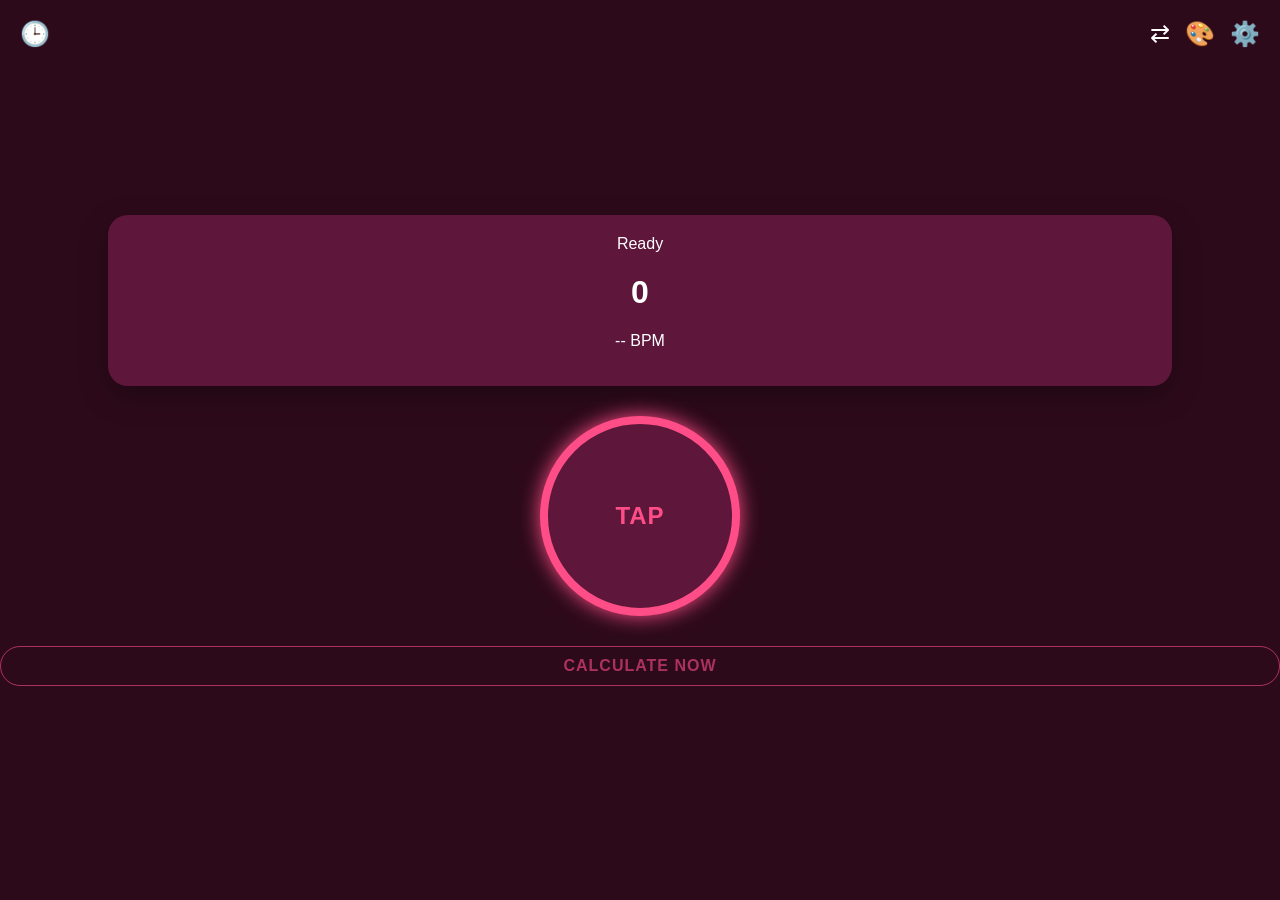
<file: index.html>
<!DOCTYPE html>
<html lang="en">
<head>
    <meta charset="UTF-8">
    <meta name="viewport" content="width=device-width, initial-scale=1.0, maximum-scale=1.0, user-scalable=no">
    <link rel="stylesheet" href="style.css">
    <title>BPM Prime 2.0.0</title>
</head>
<body class="theme-pink">

<header>
    <div class="icon-btn" onclick="toggleMenu('history-menu')">🕒</div>

    <div class="header-right">
        <div class="dropdown">
            <div class="icon-btn" onclick="toggleDropdown('modes-dropdown')">⇄</div>
            <div id="modes-dropdown" class="dropdown-content">
                <a onclick="showMode('tapper')">BPM Tapper</a>
                <a onclick="showMode('calc')">Manual Calculator</a>
            </div>
        </div>

        <div class="dropdown">
            <div class="icon-btn" onclick="toggleDropdown('theme-dropdown')">🎨</div>
            <div id="theme-dropdown" class="dropdown-content">
                <a onclick="setTheme('theme-pink')">Pink</a>
                <a onclick="setTheme('theme-dark')">Dark</a>
                <a onclick="setTheme('theme-mint')">Mint</a>
                <a onclick="setTheme('theme-blue')">Blue</a>
                <a onclick="setTheme('theme-white')">White</a>
            </div>
        </div>
        <div class="icon-btn" onclick="toggleMenu('settings-menu')">⚙️</div>
    </div>
</header>

<main id="view-tapper">
    <div class="stat-island">
        <div id="timer-display">Ready</div>
        <h1 id="count-display">0</h1>
        <p id="bpm-result">-- BPM</p>
    </div>
    <button id="tap-btn">TAP</button>
    <button class="main-calc" onclick="finishEarly()">CALCULATE NOW</button>
</main>

<main id="view-calc" style="display: none;">
    <div class="stat-island">
        <h2>Manual Calc</h2>
        <div class="input-group">
            <label>Seconds</label>
            <input type="number" id="manual-sec" placeholder="0">
        </div>
        <div class="input-group">
            <label>Taps</label>
            <input type="number" id="manual-taps" placeholder="0">
        </div>
        <button id="manual-calc-btn" onclick="calculateManual()">CALCULATE</button>
        <h1 id="manual-res">-- BPM</h1>
    </div>
</main>

<div id="history-menu" class="side-panel left">
    <h2>History</h2>
    <div id="history-list"></div>
    <button class="clear-btn" onclick="clearHistory()">CLEAR ALL</button>
    <button class="close-btn" onclick="toggleMenu('history-menu')">CLOSE</button>
</div>

<div id="settings-menu" class="side-panel right">
    <h2>Settings</h2>
    <div class="setting-item">
        <span>Timer (Sec)</span>
        <input type="number" id="timer-input" value="15" onchange="saveTimerSetting()">
    </div>
    <div class="setting-item">
        <span>Haptics</span>
        <label class="switch">
            <input type="checkbox" id="haptic-toggle" checked onchange="saveHapticSetting()">
            <span class="slider round"></span>
        </label>
    </div>
    <button class="close-btn" onclick="toggleMenu('settings-menu')">CLOSE</button>
</div>

<div id="finish-popup" class="modal-overlay">
    <div class="stat-island popup-content">
        <h2>Result</h2>
        <h1 id="popup-bpm">--</h1>
        <p>BPM</p>
        <p>Total Taps: <span id="popup-taps">0</span></p>
        <div class="adj-controls">
            <button class="small-btn" onclick="adjust(1)">+</button>
            <button class="small-btn" onclick="adjust(-1)">-</button>
        </div>
        <button id="save-btn" class="close-btn" onclick="closePopup()">SAVE & DONE</button>
    </div>
</div>


<script src="app.js"></script>
</body>
</html>
</file>
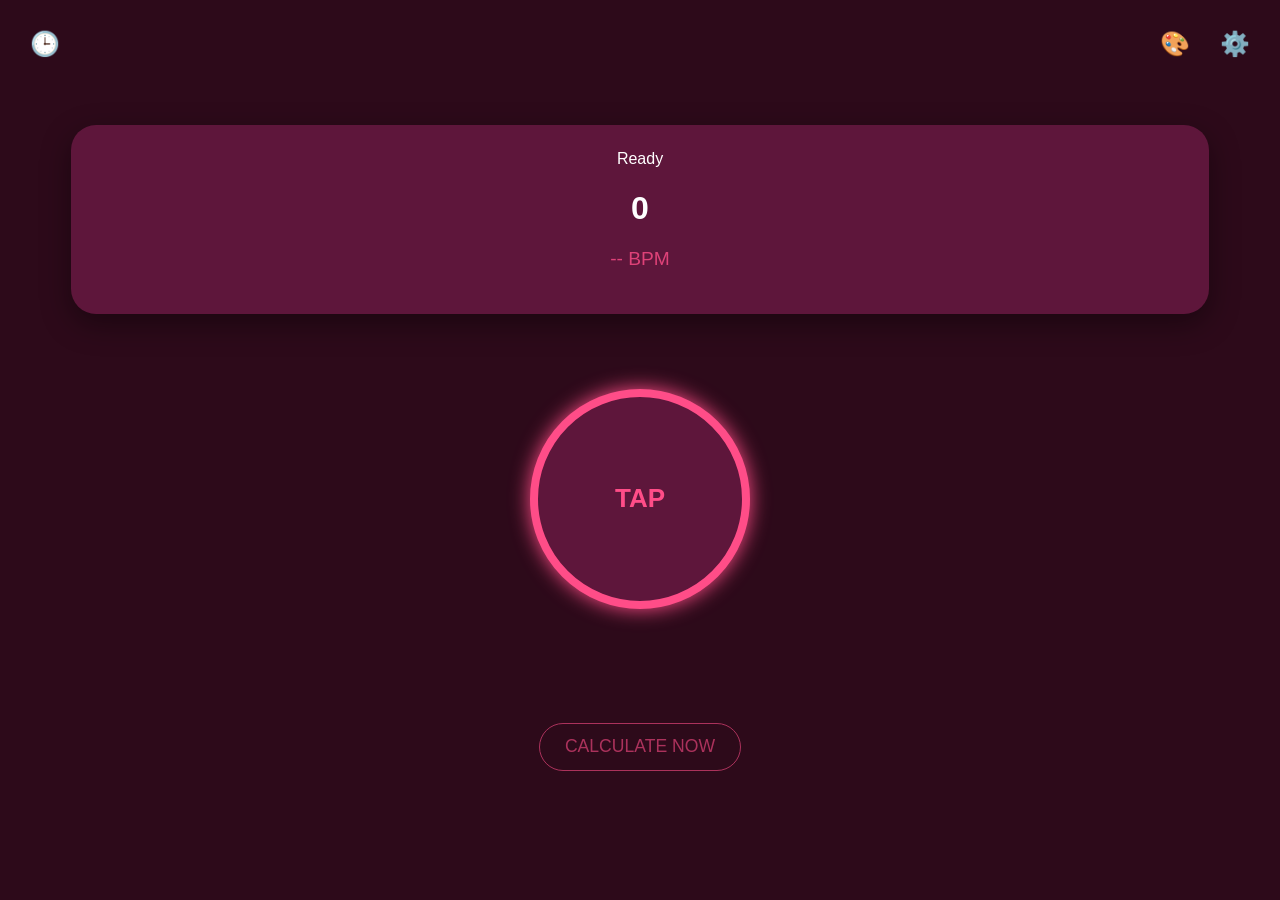
<file: app/src/main/assets/index.html>
<!DOCTYPE html>
<html lang="en">
<head>
    <meta charset="UTF-8">
    <meta name="viewport" content="width=device-width, initial-scale=1.0, maximum-scale=1.0, user-scalable=no">
    <link rel="stylesheet" href="style.css">
    <title>BPM Prime 1.1</title>
</head>
<body class="theme-pink">

    <header>
        <div class="icon-btn" onclick="toggleMenu('history-menu')">🕒</div>
        
        <div class="header-right">
            <div class="dropdown">
                <div class="icon-btn" onclick="toggleThemeMenu()" style="cursor: pointer;">🎨</div>
                <div id="theme-dropdown" class="dropdown-content">
                    <a onclick="setTheme('theme-pink')">Pink</a>
                    <a onclick="setTheme('theme-dark')">Dark</a>
                    <a onclick="setTheme('theme-mint')">Mint</a>
                    <a onclick="setTheme('theme-blue')">Blue</a>
                    <a onclick="setTheme('theme-white')">White</a>
                </div>
            </div>
            <div class="icon-btn" onclick="toggleMenu('settings-menu')">⚙️</div>
        </div>
    </header>

    <main id="ui">
        <div class="stat-island">
            <div id="timer-display">Ready</div>
            <h1 id="count-display">0</h1>
            <p id="bpm-result">-- BPM</p>
        </div>

        <button id="tap-btn">TAP</button>
        
        <button class="main-calc" onclick="finishEarly()">CALCULATE NOW</button>
    </main>

    <div id="history-menu" class="side-panel left">
    <h2>History</h2>
    <div id="history-list"></div>
    
    <button class="clear-btn" onclick="clearHistory()">CLEAR ALL</button>
    
    <button class="close-btn" onclick="toggleMenu('history-menu')">CLOSE</button>
</div>

    <div id="settings-menu" class="side-panel right">
        <h2>Settings</h2>
        <div class="setting-item">
            <span>Timer (Sec)</span>
            <input type="number" id="timer-input" value="15" onchange="saveTimerSetting()">
        </div>
        <div class="setting-item">
            <span>Haptics</span>
            <label class="switch">
                <input type="checkbox" id="haptic-toggle" checked onchange="saveHapticSetting()">
                <span class="slider round"></span>
            </label>
        </div>
        <button class="close-btn" onclick="toggleMenu('settings-menu')">CLOSE</button>
    </div>

    <div id="finish-popup" class="modal-overlay">
    <div class="stat-island popup-content">
        <h2>Review Result</h2>
        <h1 id="popup-bpm">--</h1>
        <p>BPM</p>

        <p style="font-size: 0.9rem; opacity: 0.7; margin-bottom: 10px;">
            Total Taps: <span id="popup-taps">0</span>
        </p>

        <div class="adj-controls">
            <button class="small-btn" onclick="adjust(-1)">-1</button>
            <button class="small-btn" onclick="adjust(1)">+1</button>
        </div>

        <button class="close-btn" onclick="closePopup()">SAVE & DONE</button>
    </div>
</div>

    <script src="app.js"></script>
</body>
</html>
</file>
<file: style.css>
:root { --bg: #2d0a1a; --island: #5e163b; --accent: #ff4d88; --text: #fff; }
.theme-dark { --bg: #121212; --island: #1e1e1e; --accent: #00ff88; --text: #fff; }
.theme-mint { --bg: #0b1a14; --island: #1a3a2e; --accent: #00fa9a; --text: #fff; }
.theme-blue { --bg: #0a192d; --island: #162a4a; --accent: #00b4d8; --text: #fff; }
.theme-white { --bg: #ffffff; --island: #f0f0f0; --accent: #333; --text: #000; }

body { background: var(--bg); color: var(--text); font-family: sans-serif; margin: 0; overflow: hidden; }

header { display: flex; justify-content: space-between; padding: 20px; align-items: center; position: relative; z-index: 1000; }
.header-right { display: flex; gap: 15px; }

.icon-btn { font-size: 1.5rem; cursor: pointer; user-select: none; -webkit-tap-highlight-color: transparent; }

.dropdown { position: relative; }
.dropdown-content {
    display: none; position: absolute; right: 0; top: 40px;
    background: var(--island); border: 1px solid var(--accent);
    border-radius: 10px; min-width: 150px; z-index: 2000;
}
.dropdown-content.show { display: block; }
.dropdown-content a { color: var(--text); padding: 12px; display: block; text-decoration: none; cursor: pointer; }
.dropdown-content a:active { background: var(--accent); color: var(--bg); }

main { display: flex; flex-direction: column; align-items: center; height: 85vh; justify-content: center; gap: 20px; }

.stat-island { background: var(--island); width: 80%; padding: 20px; border-radius: 20px; text-align: center; box-shadow: 0 10px 30px rgba(0,0,0,0.3); }

#tap-btn {
    width: 200px; height: 200px; border-radius: 50%; border: 8px solid var(--accent);
    background: var(--island); color: var(--accent); font-size: 24px; font-weight: bold;
    box-shadow: 0 0 20px var(--accent); -webkit-tap-highlight-color: transparent;
}
#tap-btn:active { transform: scale(0.95); background: var(--accent); color: var(--bg); }

.side-panel { position: fixed; top: 0; width: 80%; height: 100%; background: var(--island); z-index: 3000; transition: 0.3s; padding: 20px; box-sizing: border-box; }
.side-panel.left { left: -100%; }
.side-panel.right { right: -100%; }
.side-panel.active { left: 0; right: 0; }

.modal-overlay { position: fixed; top: 0; left: 0; width: 100%; height: 100%; background: rgba(0,0,0,0.8); display: none; justify-content: center; align-items: center; z-index: 4000; }

.input-group { margin: 15px 0; text-align: left; }
.input-group label { display: block; color: var(--accent); margin-bottom: 5px; }
.input-group input { width: 100%; padding: 10px; background: rgba(0,0,0,0.2); border: 1px solid var(--accent); color: white; border-radius: 5px; box-sizing: border-box; }

.main-calc { background: transparent; border: 1px solid var(--accent); color: var(--accent); padding: 10px 20px; border-radius: 20px; opacity: 0.6; }

.history-item { display: flex; justify-content: space-between; padding: 10px; border-bottom: 1px solid rgba(255,255,255,0.1); }

/* --- UNIVERSAL BUTTON STYLES --- */
button, .close-btn, .clear-btn {
    width: 100%;
    padding: 14px;
    border-radius: 12px;
    font-size: 1rem;
    font-weight: bold;
    cursor: pointer;
    transition: 0.2s;
    border: none;
    margin-top: 10px;
    font-family: inherit;
    text-transform: uppercase;
    letter-spacing: 1px;
}

/* Primary Action Buttons (Close, Save, Calculate) */
.close-btn, #manual-calc-btn {
    background: var(--accent);
    color: var(--bg);
}

.close-btn:active, #manual-calc-btn:active {
    transform: scale(0.98);
    filter: brightness(1.2);
}

/* Warning/Secondary Buttons (Clear All) */
.clear-btn {
    background: transparent;
    border: 2px solid #ff4444;
    color: #ff4444;
}

.clear-btn:active {
    background: #ff4444;
    color: #fff;
}

/* --- INPUT FIELD STYLING --- */
input[type="number"] {
    width: 100%;
    padding: 12px;
    background: rgba(0, 0, 0, 0.3);
    border: 2px solid var(--accent);
    border-radius: 10px;
    color: #fff;
    font-size: 1.1rem;
    text-align: center;
    box-sizing: border-box;
    outline: none;
}

/* Style the Labels to match the theme */
.input-group label, .setting-item span {
    display: block;
    margin-bottom: 8px;
    font-size: 0.9rem;
    color: var(--accent);
    text-transform: uppercase;
    font-weight: bold;
}

.adj-controls {
    display: flex;
    flex-direction: column; /* Stacks them vertically */
    align-items: center;
    gap: 15px;
    margin: 20px 0;
}

.small-btn {
    /* Dimensions - making them circular like a dashboard dial */
    width: 50px;
    height: 50px;
    min-height: 50px; /* Overrides any global button heights */

    /* Colors - forcing the theme accent */
    background: transparent;
    border: 2px solid var(--accent);
    color: var(--accent) !important; /* Forces it to NOT be white */

    /* Text styling */
    font-size: 1.8rem;
    font-weight: bold;
    border-radius: 50%;

    /* Alignment */
    display: flex;
    align-items: center;
    justify-content: center;
    padding: 0;
    margin: 0 auto;
}

.small-btn:active {
    background: var(--accent);
    color: var(--bg) !important; /* Flips color when pressed for feedback */
    transform: scale(0.9);
}

/* Specific spacing for the Manual Calculator island */
#view-calc .stat-island {
    display: flex;
    flex-direction: column;
    gap: 15px;
}
</file>
<file: app/src/main/assets/style.css>
* {
    -webkit-tap-highlight-color: transparent;
}
:root { --bg: #2d0a1a; --island: #5e163b; --accent: #ff4d88; --text: #fff; }
.theme-dark { --bg: #121212; --island: #1e1e1e; --accent: #00ff88; --text: #fff; }
.theme-mint { --bg: #0b1a14; --island: #1a3a2e; --accent: #00fa9a; --text: #fff; }
.theme-blue { --bg: #0a192d; --island: #162a4a; --accent: #00b4d8; --text: #fff; }
.theme-white { --bg: #ffffff; --island: #f0f0f0; --accent: #333; --text: #000; }

body { 
    background: var(--bg); color: var(--text); font-family: sans-serif; 
    margin: 0; overflow: hidden; transition: 0.3s; 
}


button {
    min-height: 48px;
    padding: 12px 20px;
    font-size: 1.1rem;
    cursor: pointer;
}


header {
    position: relative; z-index: 500; display: flex;
    justify-content: space-between; padding: 20px; align-items: center;
}
.header-right { display: flex; align-items: center; gap: 10px; max-width: 75%; }

.theme-container {
    display: flex; overflow-x: auto; gap: 8px; padding: 5px;
    scrollbar-width: none;
}
.theme-container::-webkit-scrollbar { display: none; }

.theme-slit {
    min-width: 70px; padding: 8px; border-radius: 10px;
    border: 1px solid var(--accent); background: var(--island);
    font-size: 10px; text-align: center; cursor: pointer;
}


#ui { display: flex; flex-direction: column; align-items: center; height: 80vh; justify-content: space-around; }

.stat-island {
    background: var(--island); width: 85%; padding: 25px;
    border-radius: 25px; text-align: center; box-shadow: 0 10px 30px rgba(0,0,0,0.4);
}

#tap-btn {
    -webkit-tap-highlight-color: transparent;
    width: 220px; height: 220px; border-radius: 50%; border: 8px solid var(--accent);
    background: var(--island); color: var(--accent); font-size: 26px; font-weight: bold;
    box-shadow: 0 0 20px var(--accent); transition: 0.1s;
}
#tap-btn:active {
    transform: scale(0.96);
    background: var(--accent);
    color: var(--bg);
    box-shadow: 0 0 30px var(--accent);
    transition: 0.05s;
}


.side-panel {
    position: fixed; top: 0; width: 75%; height: 100%;
    background: var(--island); z-index: 10000; transition: 0.4s ease; padding: 25px;
}
.side-panel.left { left: -100%; border-right: 2px solid var(--accent); }
.side-panel.right { right: -100%; border-left: 2px solid var(--accent); }
.side-panel.active { left: 0; right: 0; }

.setting-item { display: flex; justify-content: space-between; margin: 20px 0; }


.settings-label {
    font-size: 1.1rem;
    display: block;
    margin-bottom: 10px;
}

.close-btn { width: 100%; padding: 10px; background: var(--accent); border: none; border-radius: 10px; color: var(--bg); font-weight: bold; }


.history-item {
    display: flex; justify-content: space-between;
    padding: 15px 10px; border-bottom: 1px solid var(--accent);
    font-size: 1.2rem; /* Updated to your requested size */
}
.history-item span { color: #888; font-size: 14px; }


.dropdown { position: relative; display: inline-block; }
.dropdown-content {
    display: none; position: absolute; right: 0; top: 50px;
    background: var(--island); min-width: 150px; border: 1px solid var(--accent);
    border-radius: 10px; z-index: 1000;
}
.dropdown-content.show { display: block; }
.dropdown-content a { color: var(--text); padding: 12px 16px; display: block; cursor: pointer; text-decoration: none; }


.modal-overlay {
    position: fixed; top: 0; left: 0; width: 100%; height: 100%;
    background: rgba(0,0,0,0.85); display: none;
    justify-content: center; align-items: center; z-index: 99999;
}
.popup-content { width: 70% !important; animation: popIn 0.3s ease; }

@keyframes popIn {
    from { transform: scale(0.8); opacity: 0; }
    to { transform: scale(1); opacity: 1; }
}


.adj-controls { display: flex; justify-content: center; gap: 20px; margin: 20px 0; }

.small-btn {
    padding: 10px 20px; border-radius: 12px; border: 2px solid var(--accent);
    background: transparent; color: var(--accent); font-weight: bold;
}

.main-calc {
    margin-top: 40px; padding: 12px 25px; border-radius: 30px;
    background: transparent; border: 1px solid var(--accent);
    color: var(--accent); opacity: 0.6;
}


.switch { position: relative; display: inline-block; width: 50px; height: 24px; }
.switch input { opacity: 0; width: 0; height: 0; }
.slider {
    position: absolute; cursor: pointer; top: 0; left: 0; right: 0; bottom: 0;
    background-color: #444; transition: .4s; border-radius: 24px;
}
.slider:before {
    position: absolute; content: ""; height: 18px; width: 18px; left: 3px; bottom: 3px;
    background-color: white; transition: .4s; border-radius: 50%;
}
input:checked + .slider { background-color: var(--accent); }
input:checked + .slider:before { transform: translateX(26px); }

.clear-btn {
    width: 100%; padding: 10px; margin-top: 20px;
    background: transparent; border: 1px solid #ff4d4d;
    color: #ff4d4d; border-radius: 10px; font-weight: bold;
}
.clear-btn:active { background: #ff4d4d; color: white; }

#bpm-result { font-size: 1.2rem; opacity: 0.8; margin-top: 5px; color: var(--accent); }
.counting { animation: pulse 1s infinite; }
@keyframes pulse { 0% { opacity: 1; } 50% { opacity: 0.7; } 100% { opacity: 1; } }


.theme-slit {
    min-width: 90px;
    padding: 12px;
    font-size: 14px;
    border-radius: 15px;
}


header img, .header-right i, .header-right svg {
    width: 32px;
    height: 32px;
}


.theme-trigger {
    background-color: rgba(0,0,0,0) !important;
    background: none !important;
    border: 2px solid var(--accent);
    color: var(--accent);
    padding: 15px 30px;
    font-size: 1.2rem;
    border-radius: 12px;
    box-shadow: none !important;
    outline: none;
    display: inline-flex;
    align-items: center;
    justify-content: center;
}


.dropdown-content a {
    padding: 18px 20px;
    font-size: 1.1rem;
}

.icon-btn {
    background: none !important;
    border: none !important;
    padding: 10px;
    font-size: 1.5rem;
    cursor: pointer;
    outline: none;
    display: flex;
    align-items: center;
    justify-content: center;
    -webkit-tap-highlight-color: transparent;
}
</file>
